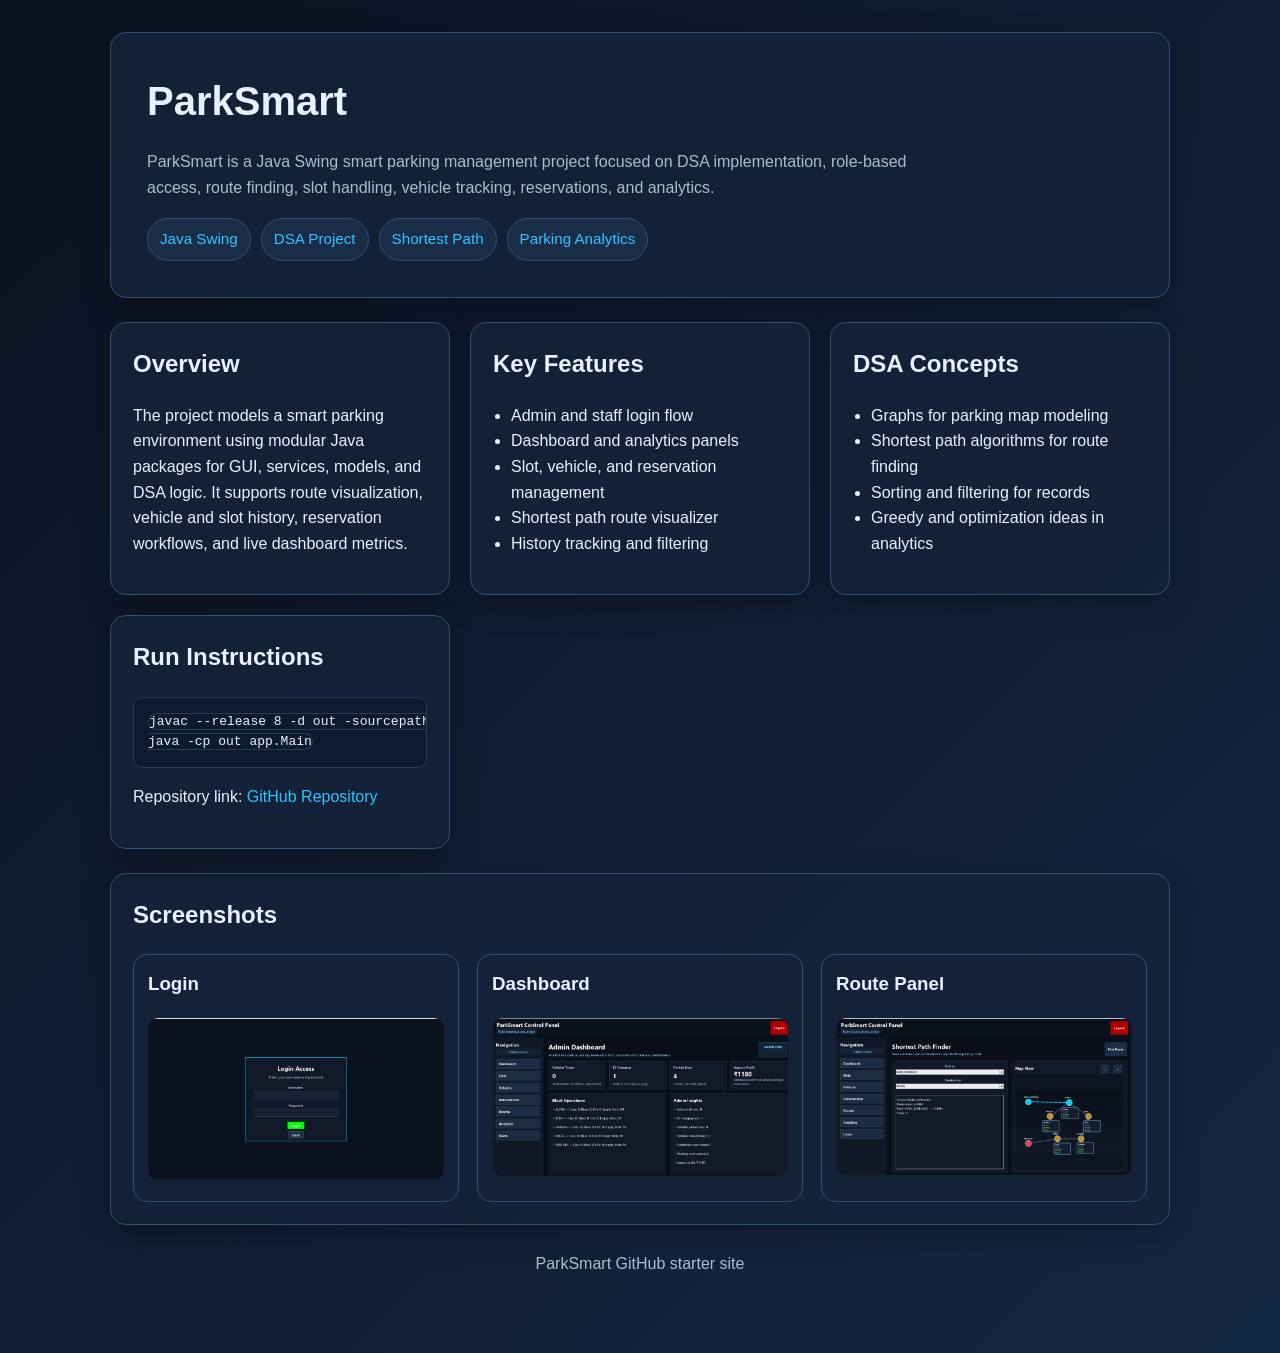
<file: Parksmart/docs/index.html>
<!DOCTYPE html>
<html lang="en">
<head>
    <meta charset="UTF-8">
    <meta name="viewport" content="width=device-width, initial-scale=1.0">
    <title>ParkSmart</title>
    <style>
        :root {
            --bg: #0b1220;
            --panel: #132238;
            --panel-2: #1a2d48;
            --text: #e8f1ff;
            --muted: #a9bdd6;
            --accent: #2ec4ff;
            --border: #31506f;
        }

        * {
            box-sizing: border-box;
        }

        body {
            margin: 0;
            font-family: Arial, sans-serif;
            background: linear-gradient(135deg, #0b1220, #142742);
            color: var(--text);
            line-height: 1.6;
        }

        .container {
            max-width: 1100px;
            margin: 0 auto;
            padding: 32px 20px 60px;
        }

        .hero,
        .card {
            background: rgba(19, 34, 56, 0.92);
            border: 1px solid var(--border);
            border-radius: 16px;
            box-shadow: 0 10px 30px rgba(0, 0, 0, 0.25);
        }

        .hero {
            padding: 36px;
            margin-bottom: 24px;
        }

        h1,
        h2,
        h3 {
            margin-top: 0;
        }

        h1 {
            font-size: 2.5rem;
            margin-bottom: 10px;
        }

        .subtitle {
            color: var(--muted);
            max-width: 760px;
        }

        .badges {
            display: flex;
            flex-wrap: wrap;
            gap: 10px;
            margin-top: 18px;
        }

        .badge {
            background: var(--panel-2);
            border: 1px solid var(--border);
            color: var(--accent);
            padding: 8px 12px;
            border-radius: 999px;
            font-size: 0.95rem;
        }

        .grid {
            display: grid;
            grid-template-columns: repeat(auto-fit, minmax(280px, 1fr));
            gap: 20px;
        }

        .card {
            padding: 22px;
        }

        ul {
            padding-left: 18px;
        }

        code,
        pre {
            background: #0d1a2d;
            border: 1px solid #243e5b;
            border-radius: 10px;
        }

        pre {
            padding: 14px;
            overflow-x: auto;
        }

        a {
            color: var(--accent);
            text-decoration: none;
        }

        a:hover {
            text-decoration: underline;
        }

        .shots {
            display: grid;
            grid-template-columns: repeat(auto-fit, minmax(260px, 1fr));
            gap: 18px;
        }

        .shot {
            background: var(--panel);
            border: 1px solid var(--border);
            border-radius: 14px;
            padding: 14px;
        }

        .placeholder {
            height: 170px;
            border-radius: 10px;
            border: 1px dashed #4d6d8f;
            display: flex;
            align-items: center;
            justify-content: center;
            color: var(--muted);
            background: #101c30;
        }

        .footer {
            color: var(--muted);
            margin-top: 26px;
            text-align: center;
        }
    </style>
</head>
<body>
    <div class="container">
        <section class="hero">
            <h1>ParkSmart</h1>
            <p class="subtitle">
                ParkSmart is a Java Swing smart parking management project focused on DSA implementation, role-based access, route finding, slot handling, vehicle tracking, reservations, and analytics.
            </p>

            <div class="badges">
                <span class="badge">Java Swing</span>
                <span class="badge">DSA Project</span>
                <span class="badge">Shortest Path</span>
                <span class="badge">Parking Analytics</span>
            </div>
        </section>

        <div class="grid">
            <section class="card">
                <h2>Overview</h2>
                <p>
                    The project models a smart parking environment using modular Java packages for GUI, services, models, and DSA logic. It supports route visualization, vehicle and slot history, reservation workflows, and live dashboard metrics.
                </p>
            </section>

            <section class="card">
                <h2>Key Features</h2>
                <ul>
                    <li>Admin and staff login flow</li>
                    <li>Dashboard and analytics panels</li>
                    <li>Slot, vehicle, and reservation management</li>
                    <li>Shortest path route visualizer</li>
                    <li>History tracking and filtering</li>
                </ul>
            </section>

            <section class="card">
                <h2>DSA Concepts</h2>
                <ul>
                    <li>Graphs for parking map modeling</li>
                    <li>Shortest path algorithms for route finding</li>
                    <li>Sorting and filtering for records</li>
                    <li>Greedy and optimization ideas in analytics</li>
                </ul>
            </section>

            <section class="card">
                <h2>Run Instructions</h2>
                <pre><code>javac --release 8 -d out -sourcepath src src/app/Main.java
java -cp out app.Main</code></pre>
                <p>
                    Repository link:
                    <a href="https://github.com/TAditya007/SEM-3-Project-ParkSmart-" target="_blank" rel="noopener noreferrer">
                        GitHub Repository
                    </a>
                </p>
            </section>
        </div>

        <section class="card" style="margin-top: 24px;">
            <h2>Screenshots</h2>
            <div class="shots">
                <div class="shot">
                    <h3>Login</h3>
                    <img src="../screenshots/login.png" alt="ParkSmart login screen" style="width: 100%; border-radius: 10px;">
                </div>
                <div class="shot">
                    <h3>Dashboard</h3>
                    <img src="../screenshots/dashboard.png" alt="ParkSmart dashboard" style="width: 100%; border-radius: 10px;">
                </div>
                <div class="shot">
                    <h3>Route Panel</h3>
                    <img src="../screenshots/route-panel.png" alt="ParkSmart route panel" style="width: 100%; border-radius: 10px;">
                </div>
            </div>
        </section>

        <p class="footer">ParkSmart GitHub starter site</p>
    </div>
</body>
</html>
</file>
